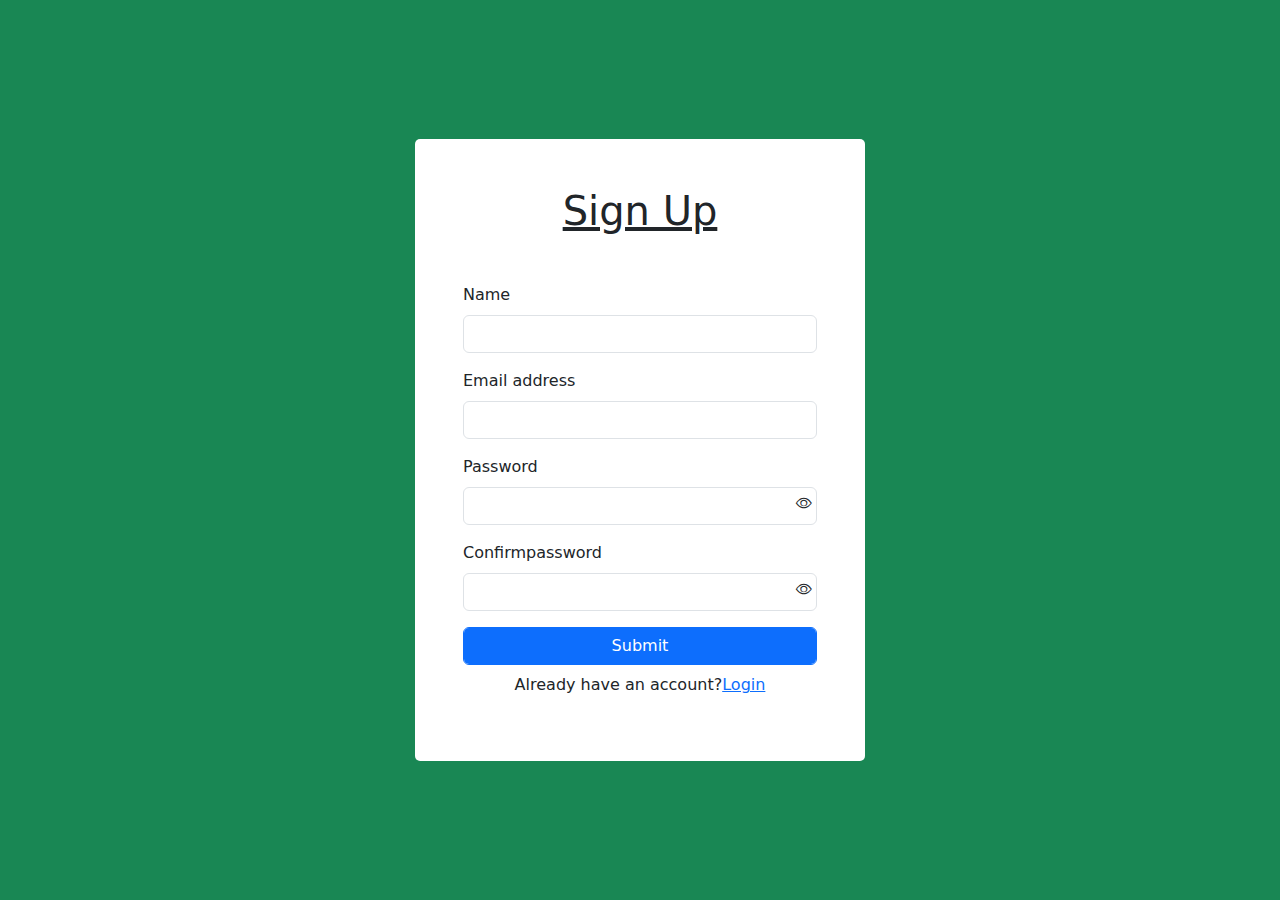
<file: index.html>
<!doctype html>
<html lang="en">
  <head>
    <meta charset="utf-8">
    <meta name="viewport" content="width=device-width, initial-scale=1">
    <title>Bootstrap demo</title>
    <link href="https://cdn.jsdelivr.net/npm/bootstrap@5.3.3/dist/css/bootstrap.min.css" rel="stylesheet" integrity="sha384-QWTKZyjpPEjISv5WaRU9OFeRpok6YctnYmDr5pNlyT2bRjXh0JMhjY6hW+ALEwIH" crossorigin="anonymous">
    <link href="style.css" rel="stylesheet">
    <link rel="stylesheet" href="https://cdn.jsdelivr.net/npm/bootstrap-icons@1.11.3/font/bootstrap-icons.min.css">
  </head>
  <body>
    <form class="p-5 bg-white" id="signupform" action="todoPage.html">
        <h1 class="text-center text-decoration-underline mb-5">Sign Up</h1>
        <div class="mb-3">
            <label for="username" class="mb-2">Name</label>
              <input type="text" id="username" class="form-control" required>
            <span id="usernameError" class="error"></span>
        </div>
        <div class="mb-3">
            <label for="email" class="mb-2">Email address</label>
              <input type="email" id="email" required class="form-control">
            <span id="emailError" class="error"></span>
        </div>
        <div class="mb-3">
            <label for="password" class="mb-2">Password</label>
            <div class="input-container">
              <input type="password" id="password" required class="form-control">
              <span id="icon"><i class="bi bi-eye"></i></span>
            </div>
            <span id="passwordError" class="error"></span>
        </div>
        <div class="mb-3">
            <label for="confirmPassword" class="mb-2">Confirmpassword</label>
            <div class="input-container">
              <input type="password" id="confirmPassword" required class="form-control">
              <span id="icon-confirmpassword"><i class="bi bi-eye"></i></span>
            </div>
            <span id="confirmpasswordError" class="error"></span>
        </div>
        <div class="mb-2">
            <button type="submit" id="button" class="btn btn-primary form-control">Submit</button>
        </div>
        <p class="text-center">Already have an account?<a class="link-underline-primary">Login</a></p>
    </form>

    <script src="script.js"></script>
  </body>
</html>
</file>
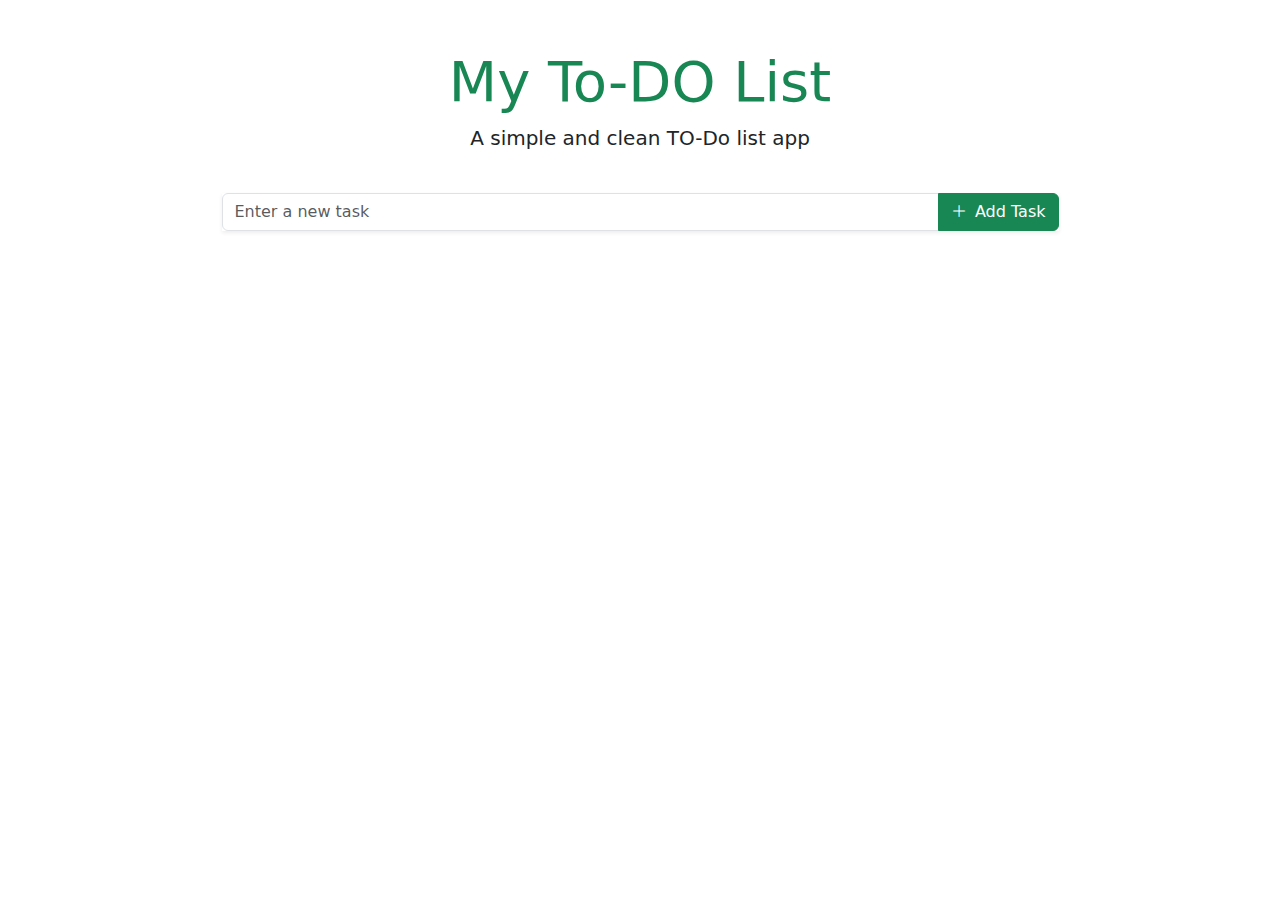
<file: todoPage.html>
<!doctype html>
<html lang="en">
  <head>
    <meta charset="utf-8">
    <meta name="viewport" content="width=device-width, initial-scale=1">
    <title>Bootstrap demo</title>
    <link href="https://cdn.jsdelivr.net/npm/bootstrap@5.3.3/dist/css/bootstrap.min.css" rel="stylesheet" integrity="sha384-QWTKZyjpPEjISv5WaRU9OFeRpok6YctnYmDr5pNlyT2bRjXh0JMhjY6hW+ALEwIH" crossorigin="anonymous">
    <link rel="stylesheet" href="https://cdn.jsdelivr.net/npm/bootstrap-icons@1.11.3/font/bootstrap-icons.min.css">
    <link href="stylee.css" rel="stylesheet">
  </head>
  <body>
    <div class="container mt-5 d-flex justify-content-center align-items-center flex-column">
        <div class="text-center mb-4 w-100">
        <h1 class="display-4 text-success ">My To-DO List</h1>
        <p class="lead">A simple and clean TO-Do list app</p>
    </div>
        <div class="d-flex justify-content-center w-100">
            <div class="input-group w-75 shadow-sm">
                <input type="text" class="form-control" id="taskInput" placeholder="Enter a new task">
                <button class="btn btn-success" type="button" id="addTaskbtn">
                  <i class="bi bi-plus-lg me-2"></i>Add Task
                </button>
              </div>
            </div>
    </div>
    <ul id="taskList" class="list-group mt-4">
      
    </ul>
   <script src="scriptt.js"></script>
  </body>
</html>
</file>
<file: style.css>
body{
    background-color:rgb(25, 135, 84) ;
    display: flex;
    justify-content: center;
    align-items: center;
    min-height: 100vh;
}
label{
    display: block;
}
form{
    width: 450px;
    border-radius: 5px;
}
.error{
    color: red;
}
.input-container{
    position:relative;
}
#icon{
    position: absolute;
    right:5px;
    top:5px
}
#icon-confirmpassword{
    position: absolute;
    right:5px;
    top:5px
}
</file>
<file: stylee.css>
.list-group{
    display: flex;
    align-items: center;
}
.list-group-item{
    display: flex;
    align-items: center;
    border-radius: 10px;
    background-color: #ffffff;
    margin-bottom: 10px;
    position: relative;
    padding: 15px;
    width: 50%;
}
.list-group-item:hover{
    background-color:#e7f5e7;
}
.completed{
    text-decoration: line-through;
    color: #aaa;
}
</file>
